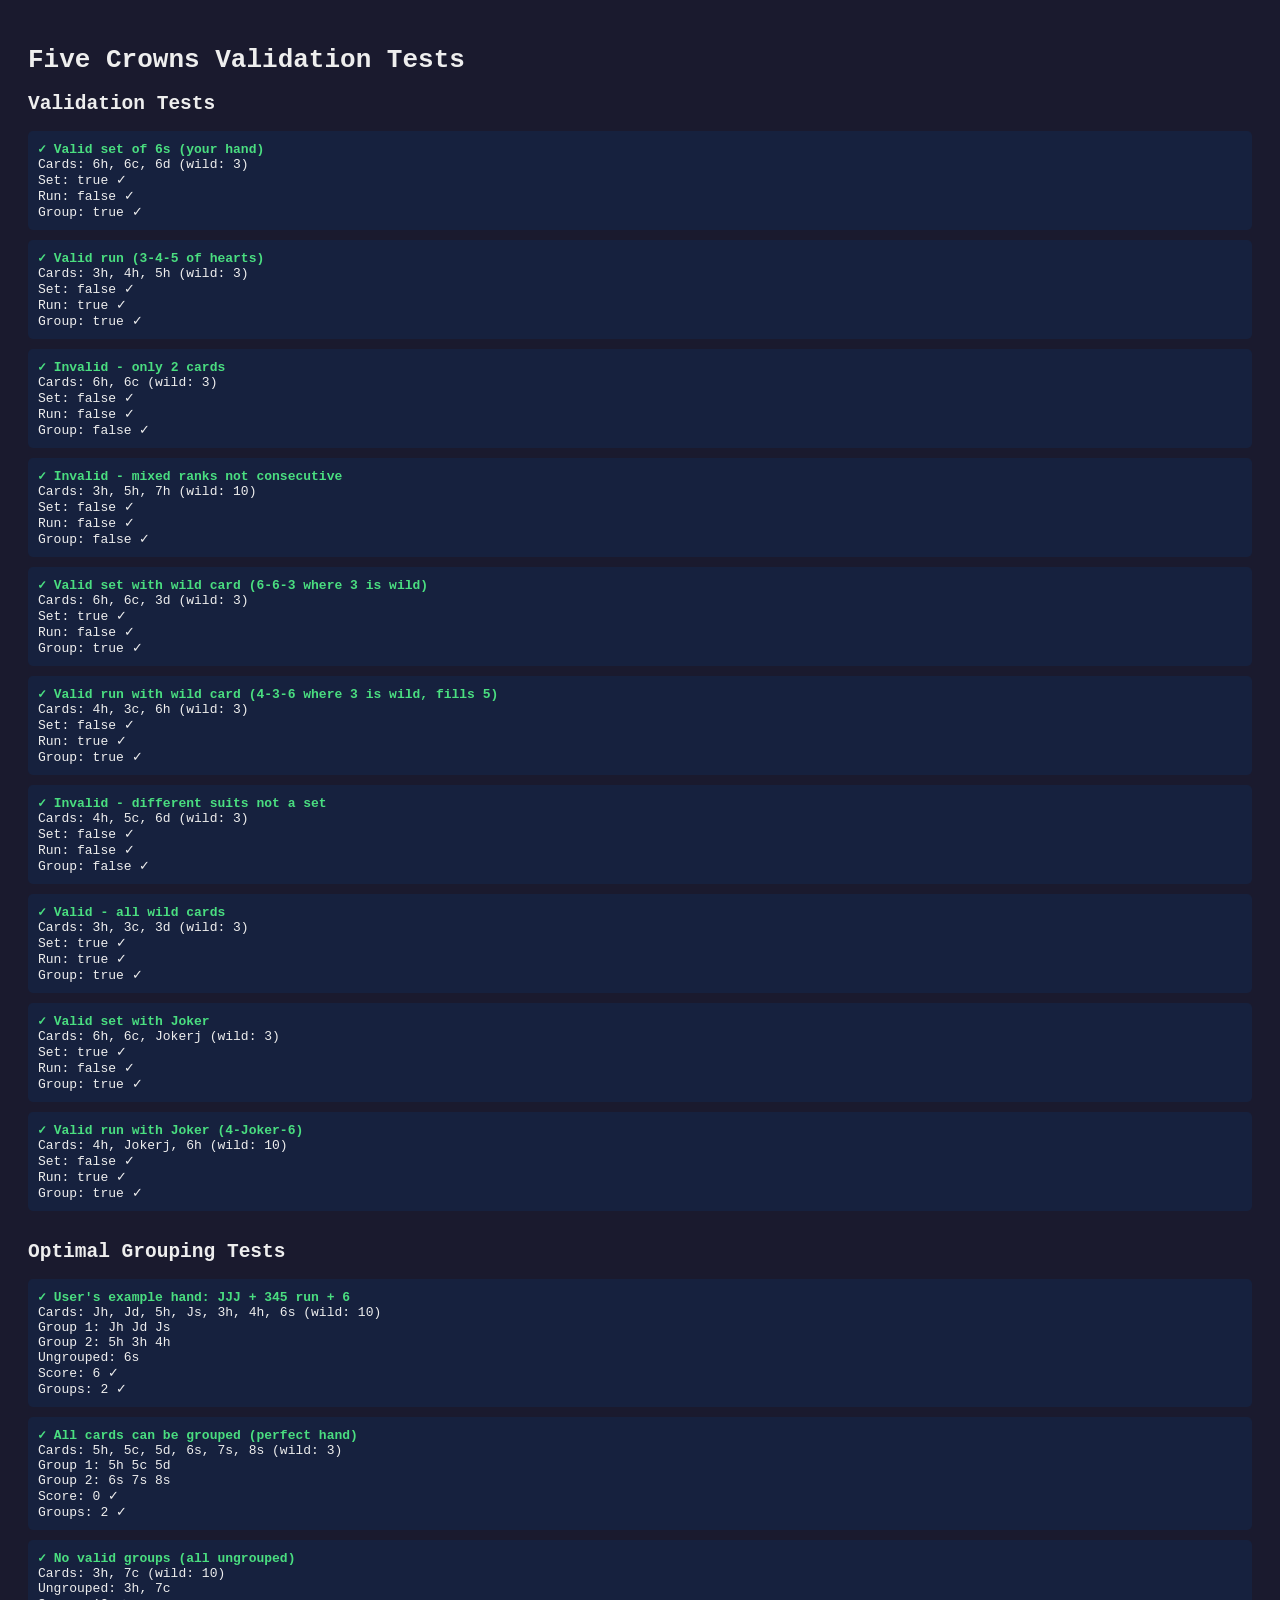
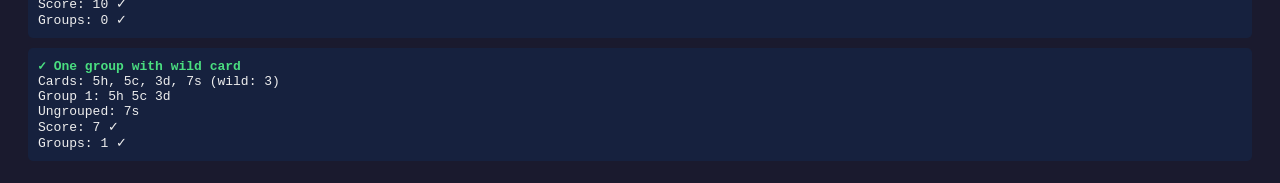
<file: test-validation.html>
<!DOCTYPE html>
<html lang="en">
<head>
    <meta charset="UTF-8">
    <meta name="viewport" content="width=device-width, initial-scale=1.0">
    <title>Five Crowns - Validation Tests</title>
    <style>
        body {
            font-family: monospace;
            padding: 20px;
            background: #1a1a2e;
            color: #eee;
        }
        .test {
            margin: 10px 0;
            padding: 10px;
            background: #16213e;
            border-radius: 5px;
        }
        .pass { color: #4ade80; }
        .fail { color: #f87171; }
    </style>
</head>
<body>
    <h1>Five Crowns Validation Tests</h1>
    <div id="results"></div>

    <script>
        // Copy the validation functions from game.js
        function isValidSet(cards, wildRank) {
            if (!cards || cards.length < 3) return false;

            const wilds = cards.filter(card => card.rank === wildRank || card.rank === 'Joker');
            const nonWilds = cards.filter(card => card.rank !== wildRank && card.rank !== 'Joker');

            if (nonWilds.length === 0) return true;

            const firstRank = nonWilds[0].rank;
            const allSameRank = nonWilds.every(card => card.rank === firstRank);

            return allSameRank;
        }

        function isValidRun(cards, wildRank) {
            if (!cards || cards.length < 3) return false;

            const rankOrder = ['3', '4', '5', '6', '7', '8', '9', '10', 'J', 'Q', 'K'];

            const wilds = cards.filter(card => card.rank === wildRank || card.rank === 'Joker');
            const nonWilds = cards.filter(card => card.rank !== wildRank && card.rank !== 'Joker');

            if (nonWilds.length === 0) return true;

            const firstSuit = nonWilds[0].suit;
            const allSameSuit = nonWilds.every(card => card.suit === firstSuit);
            if (!allSameSuit) return false;

            const rankIndices = nonWilds.map(card => rankOrder.indexOf(card.rank)).sort((a, b) => a - b);

            const minIndex = rankIndices[0];
            const maxIndex = rankIndices[rankIndices.length - 1];
            const spanLength = maxIndex - minIndex + 1;

            let gapsNeeded = 0;
            for (let i = minIndex; i <= maxIndex; i++) {
                if (!rankIndices.includes(i)) {
                    gapsNeeded++;
                }
            }

            if (wilds.length < gapsNeeded) {
                return false;
            }

            const wildsRemaining = wilds.length - gapsNeeded;
            const expectedTotalCards = spanLength + wildsRemaining;

            return cards.length === expectedTotalCards;
        }

        function isValidGroup(cards, wildRank) {
            if (!cards || cards.length < 3) return false;
            return isValidSet(cards, wildRank) || isValidRun(cards, wildRank);
        }

        function getCardPointValue(card, wildRank) {
            if (card.rank === 'Joker') return 50;
            if (card.rank === wildRank) return 20;
            if (card.rank === 'J') return 11;
            if (card.rank === 'Q') return 12;
            if (card.rank === 'K') return 13;
            return parseInt(card.rank, 10);
        }

        function findOptimalGrouping(cards, wildRank) {
            if (!cards || cards.length === 0) {
                return { groups: [], ungroupedCards: [], score: 0 };
            }

            let bestSolution = {
                groups: [],
                ungroupedCards: [...cards],
                score: cards.reduce((sum, card) => sum + getCardPointValue(card, wildRank), 0)
            };

            function backtrack(remainingCards, currentGroups) {
                if (remainingCards.length === 0) {
                    if (0 < bestSolution.score) {
                        bestSolution = {
                            groups: [...currentGroups],
                            ungroupedCards: [],
                            score: 0
                        };
                    }
                    return;
                }

                const currentScore = remainingCards.reduce((sum, card) => sum + getCardPointValue(card, wildRank), 0);

                if (currentScore < bestSolution.score) {
                    bestSolution = {
                        groups: [...currentGroups],
                        ungroupedCards: [...remainingCards],
                        score: currentScore
                    };
                }

                if (remainingCards.length < 3) {
                    return;
                }

                const firstCard = remainingCards[0];

                for (let groupSize = 3; groupSize <= remainingCards.length; groupSize++) {
                    const combinations = getCombinations(remainingCards, groupSize, firstCard);

                    for (const combo of combinations) {
                        if (isValidGroup(combo, wildRank)) {
                            const newRemaining = remainingCards.filter(c => !combo.includes(c));
                            backtrack(newRemaining, [...currentGroups, combo]);
                        }
                    }
                }
            }

            function getCombinations(array, k, requiredElement) {
                const results = [];
                if (!array.includes(requiredElement)) return results;
                const reqIndex = array.indexOf(requiredElement);

                function combine(start, combo) {
                    if (combo.length === k) {
                        results.push([...combo]);
                        return;
                    }
                    for (let i = start; i < array.length; i++) {
                        combo.push(array[i]);
                        combine(i + 1, combo);
                        combo.pop();
                    }
                }

                combine(reqIndex + 1, [requiredElement]);
                return results;
            }

            backtrack(cards, []);
            return bestSolution;
        }

        // Test cases
        const tests = [
            {
                name: "Valid set of 6s (your hand)",
                cards: [
                    {rank: '6', suit: 'hearts'},
                    {rank: '6', suit: 'clubs'},
                    {rank: '6', suit: 'diamonds'}
                ],
                wildRank: '3',
                expectedSet: true,
                expectedRun: false,
                expectedGroup: true
            },
            {
                name: "Valid run (3-4-5 of hearts)",
                cards: [
                    {rank: '3', suit: 'hearts'},
                    {rank: '4', suit: 'hearts'},
                    {rank: '5', suit: 'hearts'}
                ],
                wildRank: '3',
                expectedSet: false,
                expectedRun: true,
                expectedGroup: true
            },
            {
                name: "Invalid - only 2 cards",
                cards: [
                    {rank: '6', suit: 'hearts'},
                    {rank: '6', suit: 'clubs'}
                ],
                wildRank: '3',
                expectedSet: false,
                expectedRun: false,
                expectedGroup: false
            },
            {
                name: "Invalid - mixed ranks not consecutive",
                cards: [
                    {rank: '3', suit: 'hearts'},
                    {rank: '5', suit: 'hearts'},
                    {rank: '7', suit: 'hearts'}
                ],
                wildRank: '10',
                expectedSet: false,
                expectedRun: false,
                expectedGroup: false
            },
            {
                name: "Valid set with wild card (6-6-3 where 3 is wild)",
                cards: [
                    {rank: '6', suit: 'hearts'},
                    {rank: '6', suit: 'clubs'},
                    {rank: '3', suit: 'diamonds'}
                ],
                wildRank: '3',
                expectedSet: true,
                expectedRun: false,
                expectedGroup: true
            },
            {
                name: "Valid run with wild card (4-3-6 where 3 is wild, fills 5)",
                cards: [
                    {rank: '4', suit: 'hearts'},
                    {rank: '3', suit: 'clubs'},
                    {rank: '6', suit: 'hearts'}
                ],
                wildRank: '3',
                expectedSet: false,
                expectedRun: true,
                expectedGroup: true
            },
            {
                name: "Invalid - different suits not a set",
                cards: [
                    {rank: '4', suit: 'hearts'},
                    {rank: '5', suit: 'clubs'},
                    {rank: '6', suit: 'diamonds'}
                ],
                wildRank: '3',
                expectedSet: false,
                expectedRun: false,
                expectedGroup: false
            },
            {
                name: "Valid - all wild cards",
                cards: [
                    {rank: '3', suit: 'hearts'},
                    {rank: '3', suit: 'clubs'},
                    {rank: '3', suit: 'diamonds'}
                ],
                wildRank: '3',
                expectedSet: true,
                expectedRun: true,
                expectedGroup: true
            },
            {
                name: "Valid set with Joker",
                cards: [
                    {rank: '6', suit: 'hearts'},
                    {rank: '6', suit: 'clubs'},
                    {rank: 'Joker', suit: 'joker'}
                ],
                wildRank: '3',
                expectedSet: true,
                expectedRun: false,
                expectedGroup: true
            },
            {
                name: "Valid run with Joker (4-Joker-6)",
                cards: [
                    {rank: '4', suit: 'hearts'},
                    {rank: 'Joker', suit: 'joker'},
                    {rank: '6', suit: 'hearts'}
                ],
                wildRank: '10',
                expectedSet: false,
                expectedRun: true,
                expectedGroup: true
            }
        ];

        // Optimal grouping test cases
        const optimalGroupingTests = [
            {
                name: "User's example hand: JJJ + 345 run + 6",
                cards: [
                    {rank: 'J', suit: 'hearts', id: 'Jh'},
                    {rank: 'J', suit: 'diamonds', id: 'Jd'},
                    {rank: '5', suit: 'hearts', id: '5h'},
                    {rank: 'J', suit: 'spades', id: 'Js'},
                    {rank: '3', suit: 'hearts', id: '3h'},
                    {rank: '4', suit: 'hearts', id: '4h'},
                    {rank: '6', suit: 'spades', id: '6s'}
                ],
                wildRank: '10',
                expectedScore: 6,
                expectedGroups: 2
            },
            {
                name: "All cards can be grouped (perfect hand)",
                cards: [
                    {rank: '5', suit: 'hearts', id: '5h'},
                    {rank: '5', suit: 'clubs', id: '5c'},
                    {rank: '5', suit: 'diamonds', id: '5d'},
                    {rank: '6', suit: 'spades', id: '6s'},
                    {rank: '7', suit: 'spades', id: '7s'},
                    {rank: '8', suit: 'spades', id: '8s'}
                ],
                wildRank: '3',
                expectedScore: 0,
                expectedGroups: 2
            },
            {
                name: "No valid groups (all ungrouped)",
                cards: [
                    {rank: '3', suit: 'hearts', id: '3h'},
                    {rank: '7', suit: 'clubs', id: '7c'}
                ],
                wildRank: '10',
                expectedScore: 10, // 3 + 7
                expectedGroups: 0
            },
            {
                name: "One group with wild card",
                cards: [
                    {rank: '5', suit: 'hearts', id: '5h'},
                    {rank: '5', suit: 'clubs', id: '5c'},
                    {rank: '3', suit: 'diamonds', id: '3d'},
                    {rank: '7', suit: 'spades', id: '7s'}
                ],
                wildRank: '3',
                expectedScore: 7, // Only 7 is ungrouped
                expectedGroups: 1
            }
        ];

        // Run validation tests
        const resultsDiv = document.getElementById('results');
        let passed = 0;
        let failed = 0;

        resultsDiv.innerHTML = '<h2>Validation Tests</h2>';

        tests.forEach(test => {
            const setResult = isValidSet(test.cards, test.wildRank);
            const runResult = isValidRun(test.cards, test.wildRank);
            const groupResult = isValidGroup(test.cards, test.wildRank);

            const setPass = setResult === test.expectedSet;
            const runPass = runResult === test.expectedRun;
            const groupPass = groupResult === test.expectedGroup;
            const allPass = setPass && runPass && groupPass;

            if (allPass) passed++;
            else failed++;

            const div = document.createElement('div');
            div.className = 'test';
            div.innerHTML = `
                <strong class="${allPass ? 'pass' : 'fail'}">${allPass ? '✓' : '✗'} ${test.name}</strong><br>
                Cards: ${test.cards.map(c => c.rank + c.suit[0]).join(', ')} (wild: ${test.wildRank})<br>
                Set: ${setResult} ${setPass ? '✓' : '✗ (expected ' + test.expectedSet + ')'}<br>
                Run: ${runResult} ${runPass ? '✓' : '✗ (expected ' + test.expectedRun + ')'}<br>
                Group: ${groupResult} ${groupPass ? '✓' : '✗ (expected ' + test.expectedGroup + ')'}
            `;
            resultsDiv.appendChild(div);
        });

        // Run optimal grouping tests
        const optHeader = document.createElement('h2');
        optHeader.textContent = 'Optimal Grouping Tests';
        optHeader.style.marginTop = '30px';
        resultsDiv.appendChild(optHeader);

        optimalGroupingTests.forEach(test => {
            const result = findOptimalGrouping(test.cards, test.wildRank);

            const scorePass = result.score === test.expectedScore;
            const groupsPass = result.groups.length === test.expectedGroups;
            const allPass = scorePass && groupsPass;

            if (allPass) passed++;
            else failed++;

            const div = document.createElement('div');
            div.className = 'test';

            let groupsStr = '';
            if (result.groups.length > 0) {
                groupsStr = result.groups.map((g, i) =>
                    `Group ${i+1}: ${g.map(c => c.rank + c.suit[0]).join(' ')}`
                ).join('<br>    ');
            }

            let ungroupedStr = '';
            if (result.ungroupedCards.length > 0) {
                ungroupedStr = `Ungrouped: ${result.ungroupedCards.map(c => c.rank + c.suit[0]).join(', ')}`;
            }

            div.innerHTML = `
                <strong class="${allPass ? 'pass' : 'fail'}">${allPass ? '✓' : '✗'} ${test.name}</strong><br>
                Cards: ${test.cards.map(c => c.rank + c.suit[0]).join(', ')} (wild: ${test.wildRank})<br>
                ${groupsStr ? groupsStr + '<br>' : ''}
                ${ungroupedStr ? ungroupedStr + '<br>' : ''}
                Score: ${result.score} ${scorePass ? '✓' : '✗ (expected ' + test.expectedScore + ')'}<br>
                Groups: ${result.groups.length} ${groupsPass ? '✓' : '✗ (expected ' + test.expectedGroups + ')'}
            `;
            resultsDiv.appendChild(div);
        });

        // Summary
        const summary = document.createElement('div');
        summary.style.marginTop = '20px';
        summary.style.fontSize = '20px';
        summary.innerHTML = `<strong>Tests: ${passed} passed, ${failed} failed</strong>`;
        resultsDiv.appendChild(summary);
    </script>
</body>
</html>
</file>
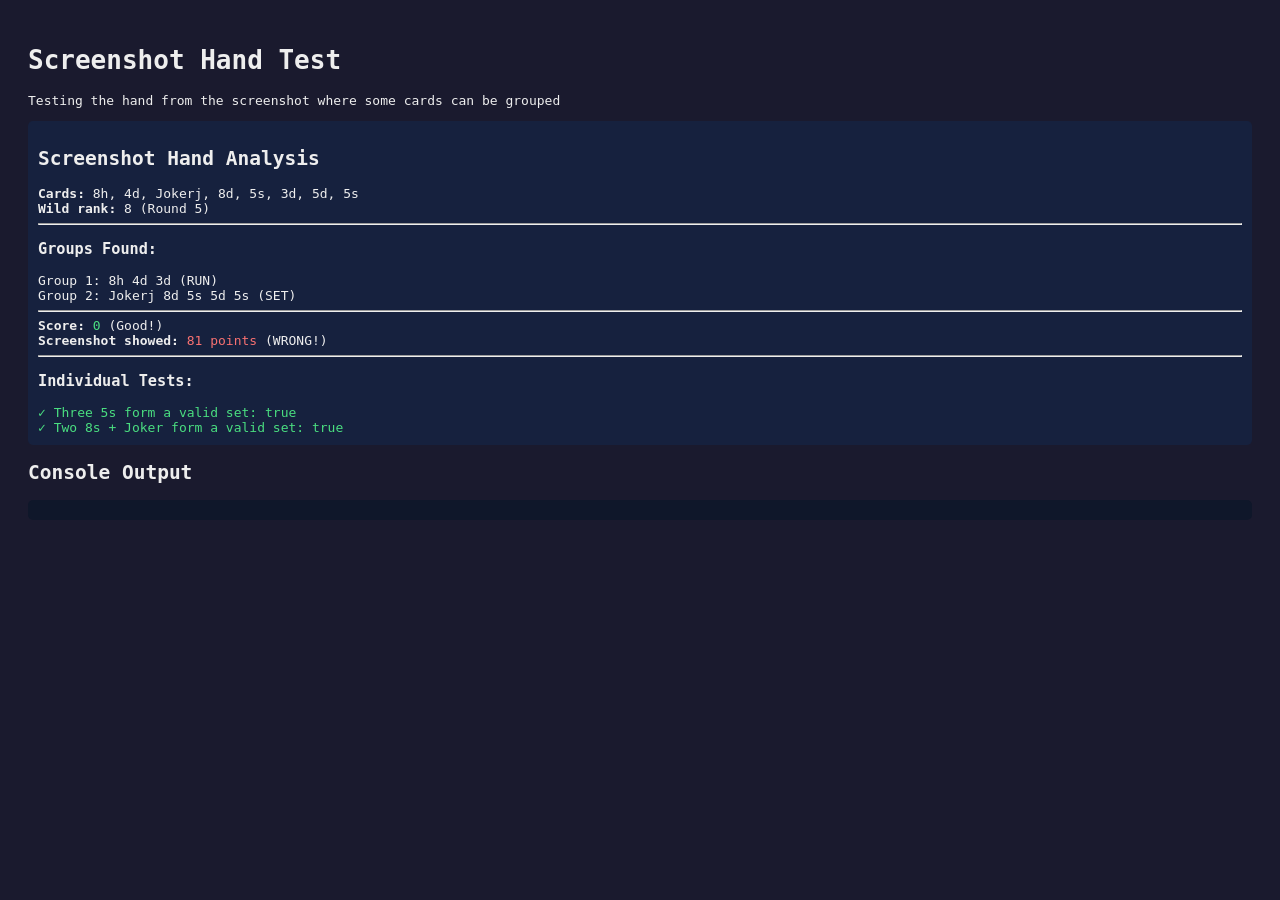
<file: tests/test-screenshot-hand.html>
<!DOCTYPE html>
<html lang="en">
<head>
    <meta charset="UTF-8">
    <meta name="viewport" content="width=device-width, initial-scale=1.0">
    <title>Screenshot Hand Test - Five Crowns</title>
    <style>
        body {
            font-family: monospace;
            padding: 20px;
            background: #1a1a2e;
            color: #eee;
        }
        .test {
            margin: 10px 0;
            padding: 10px;
            background: #16213e;
            border-radius: 5px;
        }
        .pass { color: #4ade80; }
        .fail { color: #f87171; }
        pre {
            background: #0f172a;
            padding: 10px;
            border-radius: 5px;
            overflow-x: auto;
        }
    </style>
</head>
<body>
    <h1>Screenshot Hand Test</h1>
    <p>Testing the hand from the screenshot where some cards can be grouped</p>
    <div id="results"></div>

    <script>
        // Copy validation functions from game.js
        function isValidSet(cards, wildRank) {
            if (!cards || cards.length < 3) return false;
            const wilds = cards.filter(card => card.rank === wildRank || card.rank === 'Joker');
            const nonWilds = cards.filter(card => card.rank !== wildRank && card.rank !== 'Joker');
            if (nonWilds.length === 0) return true;
            const firstRank = nonWilds[0].rank;
            return nonWilds.every(card => card.rank === firstRank);
        }

        function isValidRun(cards, wildRank) {
            if (!cards || cards.length < 3) return false;
            const rankOrder = ['3', '4', '5', '6', '7', '8', '9', '10', 'J', 'Q', 'K'];
            const wilds = cards.filter(card => card.rank === wildRank || card.rank === 'Joker');
            const nonWilds = cards.filter(card => card.rank !== wildRank && card.rank !== 'Joker');
            if (nonWilds.length === 0) return true;
            const firstSuit = nonWilds[0].suit;
            const allSameSuit = nonWilds.every(card => card.suit === firstSuit);
            if (!allSameSuit) return false;
            const rankIndices = nonWilds.map(card => rankOrder.indexOf(card.rank)).sort((a, b) => a - b);
            const minIndex = rankIndices[0];
            const maxIndex = rankIndices[rankIndices.length - 1];
            const spanLength = maxIndex - minIndex + 1;
            let gapsNeeded = 0;
            for (let i = minIndex; i <= maxIndex; i++) {
                if (!rankIndices.includes(i)) gapsNeeded++;
            }
            if (wilds.length < gapsNeeded) return false;
            const wildsRemaining = wilds.length - gapsNeeded;
            const expectedTotalCards = spanLength + wildsRemaining;
            return cards.length === expectedTotalCards;
        }

        function isValidGroup(cards, wildRank) {
            if (!cards || cards.length < 3) return false;
            return isValidSet(cards, wildRank) || isValidRun(cards, wildRank);
        }

        function getCardPointValue(card, wildRank) {
            if (card.rank === 'Joker') return 50;
            if (card.rank === wildRank) return 20;
            if (card.rank === 'J') return 11;
            if (card.rank === 'Q') return 12;
            if (card.rank === 'K') return 13;
            return parseInt(card.rank, 10);
        }

        function findOptimalGrouping(cards, wildRank) {
            if (!cards || cards.length === 0) {
                return { groups: [], ungroupedCards: [], score: 0 };
            }

            let bestSolution = {
                groups: [],
                ungroupedCards: [...cards],
                score: cards.reduce((sum, card) => sum + getCardPointValue(card, wildRank), 0)
            };

            function backtrack(remainingCards, currentGroups) {
                if (remainingCards.length === 0) {
                    if (0 < bestSolution.score) {
                        bestSolution = {
                            groups: [...currentGroups],
                            ungroupedCards: [],
                            score: 0
                        };
                    }
                    return;
                }

                const currentScore = remainingCards.reduce((sum, card) => sum + getCardPointValue(card, wildRank), 0);

                if (currentScore < bestSolution.score) {
                    bestSolution = {
                        groups: [...currentGroups],
                        ungroupedCards: [...remainingCards],
                        score: currentScore
                    };
                }

                if (remainingCards.length < 3) {
                    return;
                }

                const firstCard = remainingCards[0];

                for (let groupSize = 3; groupSize <= remainingCards.length; groupSize++) {
                    const combinations = getCombinations(remainingCards, groupSize, firstCard);

                    for (const combo of combinations) {
                        if (isValidGroup(combo, wildRank)) {
                            const newRemaining = remainingCards.filter(c => !combo.includes(c));
                            backtrack(newRemaining, [...currentGroups, combo]);
                        }
                    }
                }
            }

            function getCombinations(array, k, requiredElement) {
                const results = [];
                if (!array.includes(requiredElement)) return results;
                const reqIndex = array.indexOf(requiredElement);

                function combine(start, combo) {
                    if (combo.length === k) {
                        results.push([...combo]);
                        return;
                    }
                    for (let i = start; i < array.length; i++) {
                        combo.push(array[i]);
                        combine(i + 1, combo);
                        combo.pop();
                    }
                }

                combine(reqIndex + 1, [requiredElement]);
                return results;
            }

            backtrack(cards, []);
            return bestSolution;
        }

        // The hand from the screenshot (Round 5, wild = 8s)
        // Hand shown: 8♥ (8), 4♦ (4), J♣♣ (50), 8♦ (8), 5♠ (5), 3♦ (3), 5♦ (5), 5♠ (5)
        // Note: There appear to be duplicate 5♠ cards or it's showing two different 5s
        const screenshotHand = [
            {rank: '8', suit: 'hearts', id: '8h'},     // 8 points (wild)
            {rank: '4', suit: 'diamonds', id: '4d'},   // 4 points
            {rank: 'Joker', suit: 'joker', id: 'jkr'}, // 50 points
            {rank: '8', suit: 'diamonds', id: '8d'},   // 8 points (wild)
            {rank: '5', suit: 'spades', id: '5s1'},    // 5 points
            {rank: '3', suit: 'diamonds', id: '3d'},   // 3 points
            {rank: '5', suit: 'diamonds', id: '5d'},   // 5 points
            {rank: '5', suit: 'spades', id: '5s2'}     // 5 points (appears to be duplicate)
        ];

        const wildRank = '8'; // Round 5 = 8s are wild

        console.log('Testing screenshot hand...');
        console.log('Wild rank:', wildRank);
        console.log('Cards:', screenshotHand.map(c => c.rank + c.suit[0]).join(', '));

        // Test if three 5s form a valid set
        const threeFives = [
            screenshotHand[4], // 5♠
            screenshotHand[6], // 5♦
            screenshotHand[7]  // 5♠
        ];
        console.log('\nTesting three 5s:', threeFives.map(c => c.rank + c.suit[0]).join(', '));
        const threeFivesIsSet = isValidSet(threeFives, wildRank);
        console.log('Is valid set?', threeFivesIsSet);

        // Test if two 8s plus joker form a valid set
        const twoEightsJoker = [
            screenshotHand[0], // 8♥
            screenshotHand[3], // 8♦
            screenshotHand[2]  // Joker
        ];
        console.log('\nTesting two 8s + Joker:', twoEightsJoker.map(c => c.rank + c.suit[0]).join(', '));
        const twoEightsJokerIsSet = isValidSet(twoEightsJoker, wildRank);
        console.log('Is valid set?', twoEightsJokerIsSet);

        // Run optimal grouping
        const result = findOptimalGrouping(screenshotHand, wildRank);

        console.log('\n=== OPTIMAL GROUPING RESULT ===');
        console.log('Groups found:', result.groups.length);
        result.groups.forEach((g, i) => {
            const groupStr = g.map(c => c.rank + c.suit[0]).join(' ');
            const groupPoints = g.reduce((sum, c) => sum + getCardPointValue(c, wildRank), 0);
            console.log(`  Group ${i+1}: ${groupStr} (${groupPoints} points)`);
        });
        console.log('Ungrouped cards:', result.ungroupedCards.map(c => c.rank + c.suit[0]).join(', '));
        console.log('Ungrouped points:', result.ungroupedCards.map(c =>
            `${c.rank}${c.suit[0]}(${getCardPointValue(c, wildRank)})`
        ).join(', '));
        console.log('Total score:', result.score);

        // Calculate what it SHOULD be
        const totalPoints = screenshotHand.reduce((sum, c) => sum + getCardPointValue(c, wildRank), 0);
        console.log('\n=== EXPECTED ===');
        console.log('Total points if all ungrouped:', totalPoints);
        console.log('Expected optimal score: 8 or less (if three 5s grouped)');
        console.log('Screenshot shows: 81 points (seems wrong!)');

        // Display results
        const resultsDiv = document.getElementById('results');

        const testDiv = document.createElement('div');
        testDiv.className = 'test';

        let groupsHTML = '';
        if (result.groups.length > 0) {
            groupsHTML = '<h3>Groups Found:</h3>';
            result.groups.forEach((g, i) => {
                const groupStr = g.map(c => c.rank + c.suit[0]).join(' ');
                const isSet = isValidSet(g, wildRank);
                const isRun = isValidRun(g, wildRank);
                groupsHTML += `<div>Group ${i+1}: ${groupStr} (${isSet ? 'SET' : isRun ? 'RUN' : 'INVALID'})</div>`;
            });
        }

        let ungroupedHTML = '';
        if (result.ungroupedCards.length > 0) {
            ungroupedHTML = '<h3>Ungrouped Cards:</h3>';
            ungroupedHTML += `<div>${result.ungroupedCards.map(c =>
                `${c.rank}${c.suit[0]} (${getCardPointValue(c, wildRank)})`
            ).join(', ')}</div>`;
        }

        const expectedScore = 8; // Assuming optimal is: three 5s grouped, rest ungrouped
        const scoreMatch = result.score <= expectedScore;

        testDiv.innerHTML = `
            <h2>Screenshot Hand Analysis</h2>
            <div><strong>Cards:</strong> ${screenshotHand.map(c => c.rank + c.suit[0]).join(', ')}</div>
            <div><strong>Wild rank:</strong> ${wildRank} (Round 5)</div>
            <hr>
            ${groupsHTML}
            ${ungroupedHTML}
            <hr>
            <div><strong>Score:</strong> <span class="${scoreMatch ? 'pass' : 'fail'}">${result.score}</span>
                ${scoreMatch ? '(Good!)' : '(Should be ≤ ' + expectedScore + ')'}</div>
            <div><strong>Screenshot showed:</strong> <span class="fail">81 points</span> (WRONG!)</div>
            <hr>
            <h3>Individual Tests:</h3>
            <div class="${threeFivesIsSet ? 'pass' : 'fail'}">
                ${threeFivesIsSet ? '✓' : '✗'} Three 5s form a valid set: ${threeFivesIsSet}
            </div>
            <div class="${twoEightsJokerIsSet ? 'pass' : 'fail'}">
                ${twoEightsJokerIsSet ? '✓' : '✗'} Two 8s + Joker form a valid set: ${twoEightsJokerIsSet}
            </div>
        `;

        resultsDiv.appendChild(testDiv);

        // Show console output
        const consoleDiv = document.createElement('div');
        consoleDiv.innerHTML = '<h2>Console Output</h2><pre id="console"></pre>';
        resultsDiv.appendChild(consoleDiv);

        // Redirect console.log to display
        const consoleOutput = document.getElementById('console');
        const originalLog = console.log;
        console.log = function(...args) {
            originalLog.apply(console, args);
            consoleOutput.textContent += args.join(' ') + '\n';
        };
    </script>
</body>
</html>
</file>
